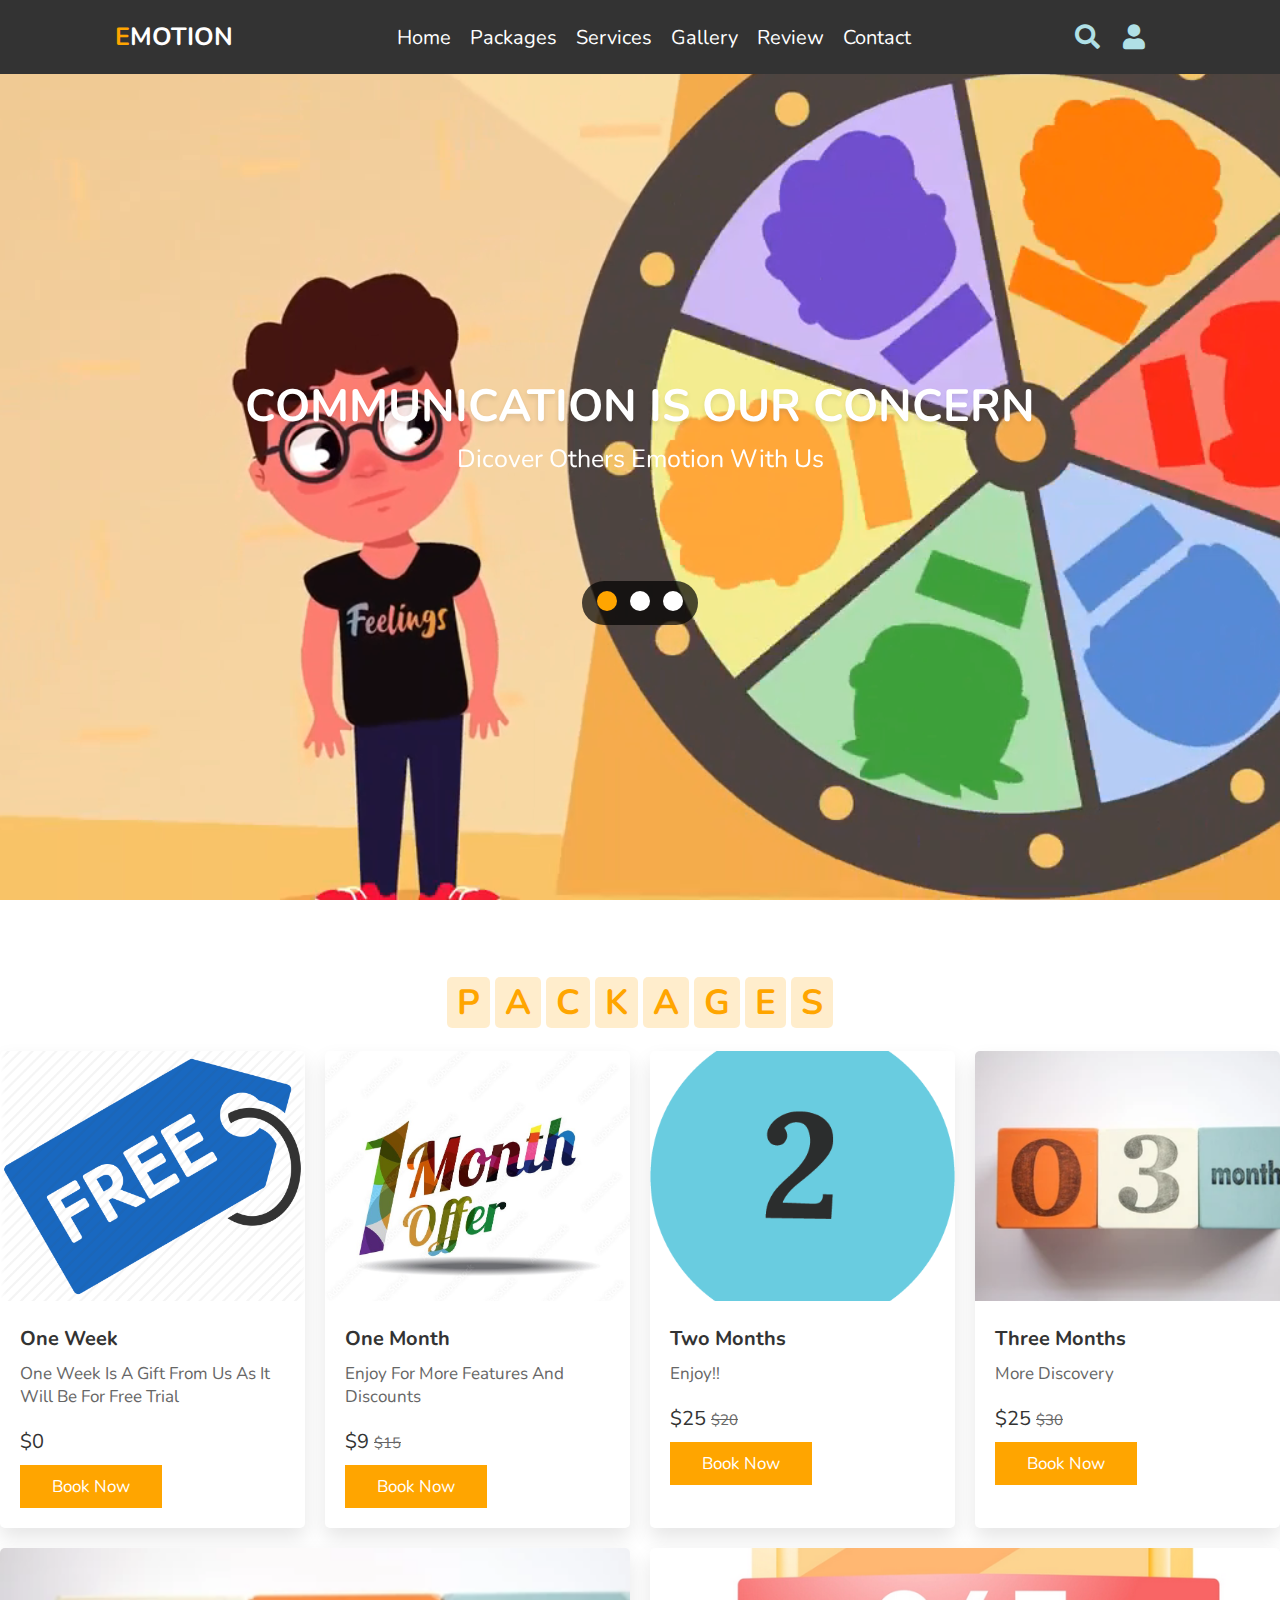
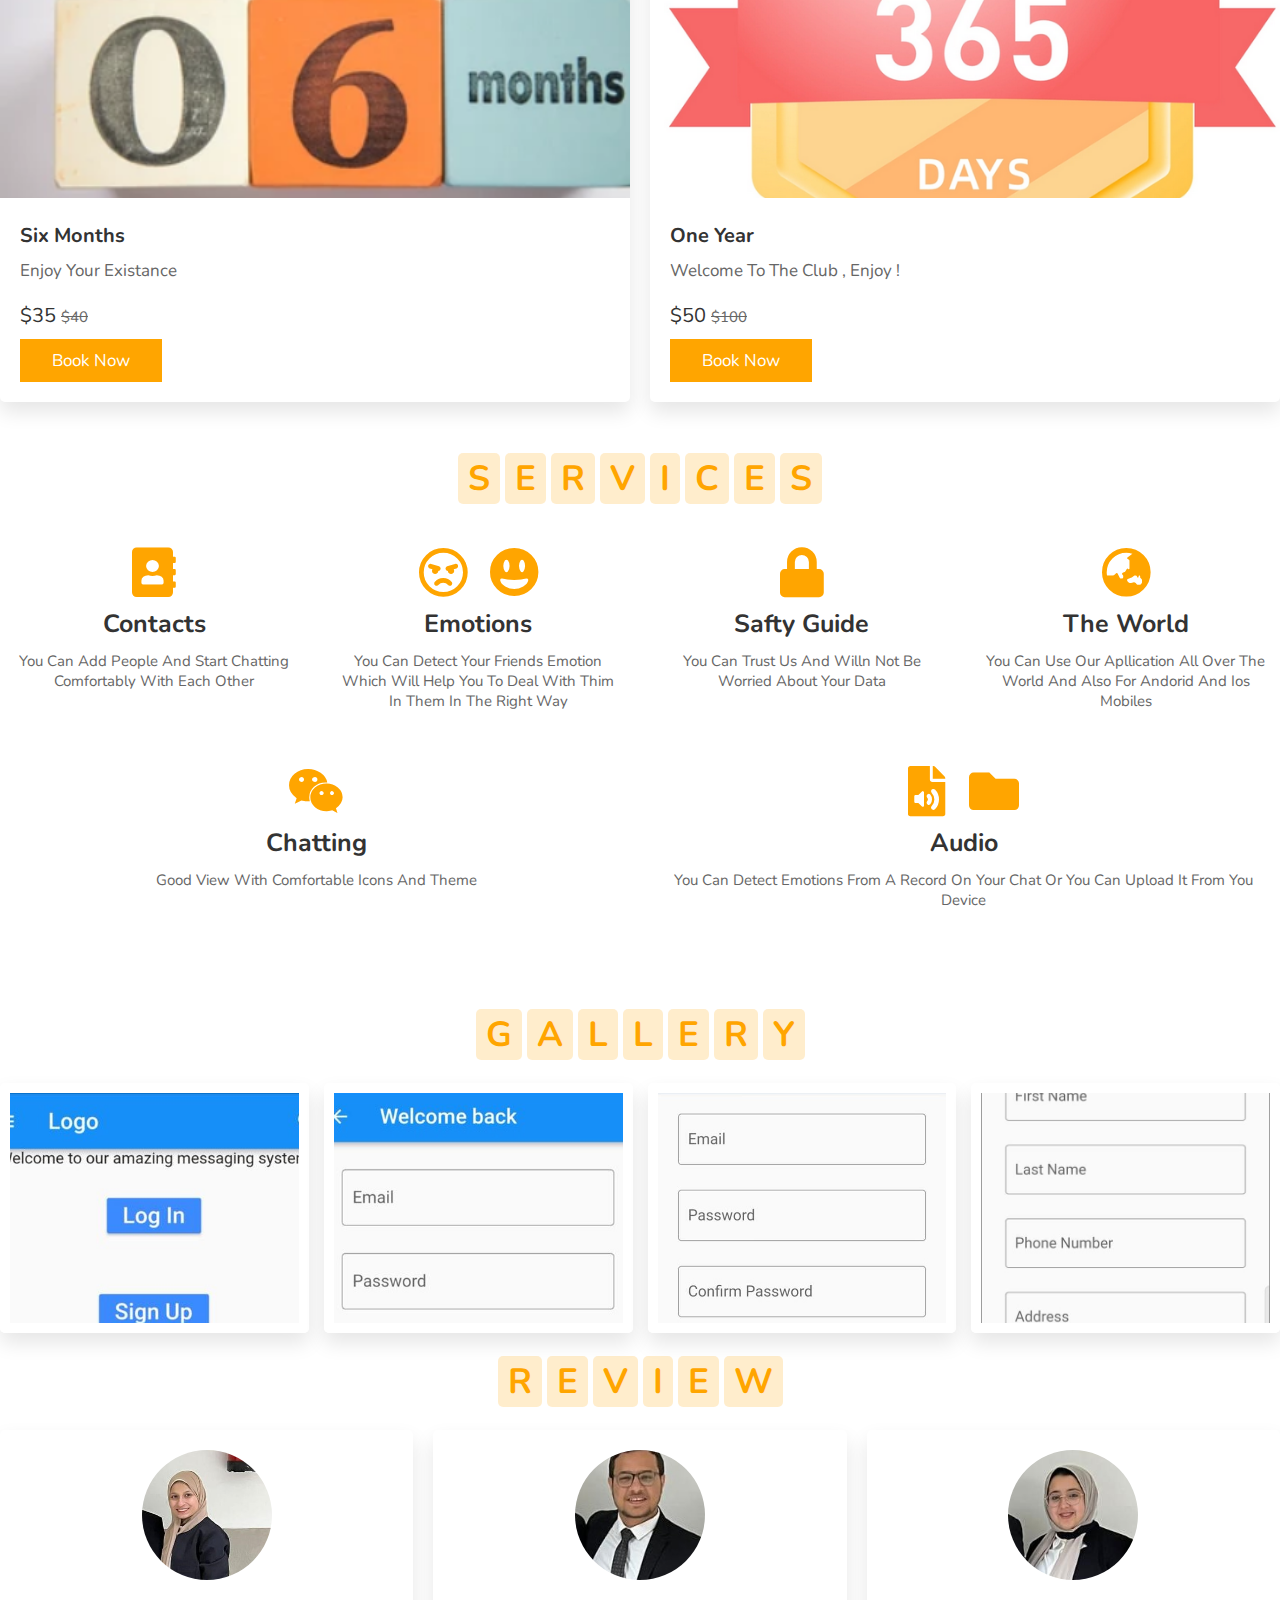
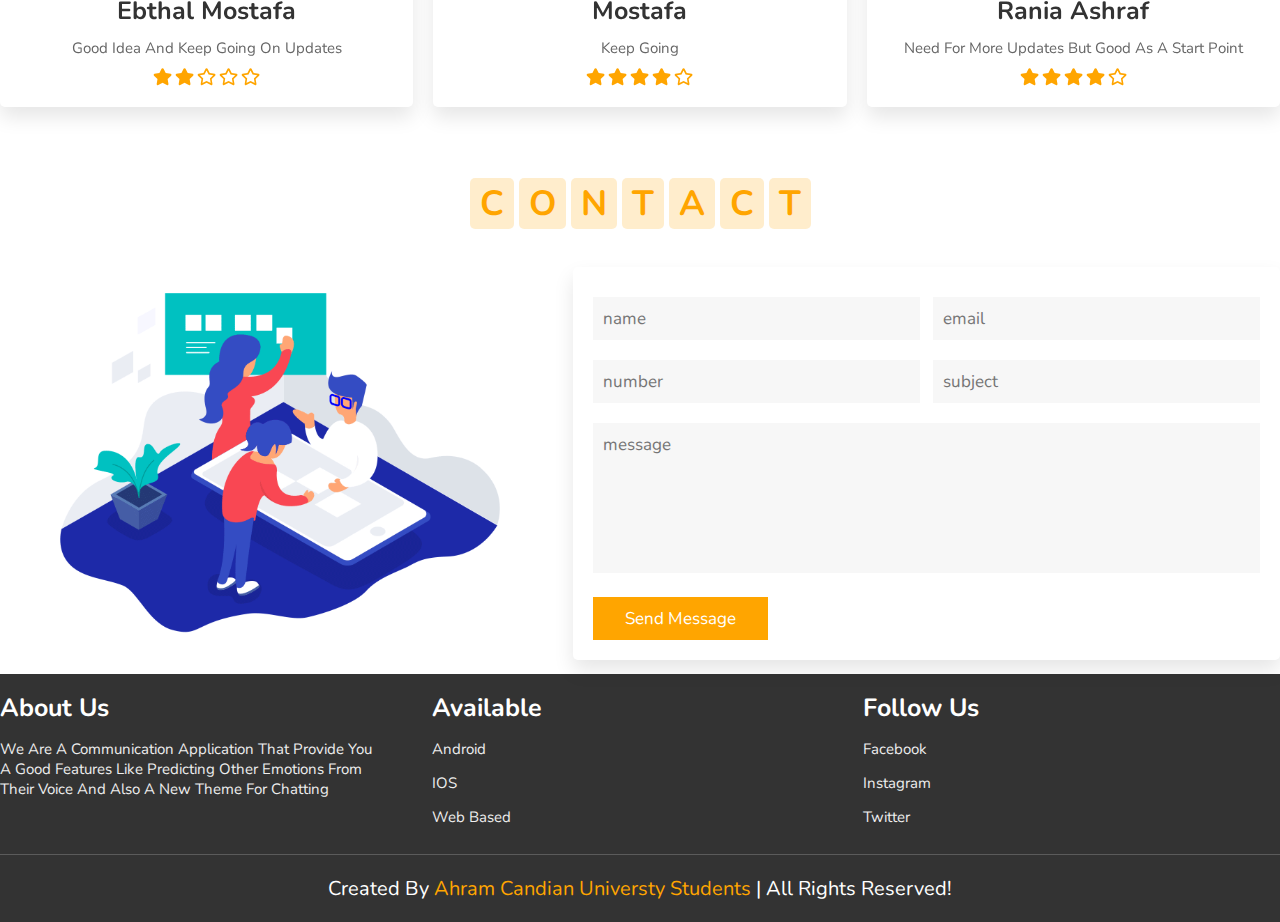
<file: MR/index.html>
<!DOCTYPE html>
<html lang="en">
<head>
    <meta charset="UTF-8">
    <meta name="viewport" content="width=device-width, initial-scale=1.0">
    <title>EMOTION</title>

    <link rel="stylesheet" href="https://unpkg.com/swiper/swiper-bundle.min.css" />

    <!-- font awesome cdn link  -->
    <link rel="stylesheet" href="https://cdnjs.cloudflare.com/ajax/libs/font-awesome/5.15.3/css/all.min.css">

    <!-- custom css file link  -->
    <link rel="stylesheet" href="css/style.css">

</head>
<body>
    
<!-- header section starts  -->

<header>

    <div id="menu-bar" class="fas fa-bars"></div>

    <a href="#" class="logo"><span>E</span>motion</a>

    <nav class="navbar">
        <a href="#home">home</a>
        <a href="#packages">packages</a>
        <a href="#services">services</a>
        <a href="#gallery">gallery</a>
        <a href="#review">review</a>
        <a href="#contact">contact</a>
    </nav>

    <div class="icons">
        <i class="fas fa-search" id="search-btn"></i>
        <i class="fas fa-user" id="login-btn"></i>
    </div>

    <form action="" class="search-bar-container">
        <input type="search" id="search-bar" placeholder="search here">
        <label for="search-bar" class="fas fa-search"></label>
    </form>

</header>

<!-- header section ends -->

<!-- login form container  -->

<div class="login-form-container">

    <i class="fas fa-times" id="form-close"></i>

    <form action="">
        <h3>Sign In</h3>
        <!-- <input type="email" class="box" placeholder="Email Adress">
        <input type="password" class="box" placeholder="Password">
        <input type="submit" value="login " class="btn"> 
        <input type="checkbox" id="remember"> -->
        <!-- <label for="remember">Remember Me</label> -->
        <p>Hava an account ? <a href="../chat/login.php">sign in</a></p>
        <p>don't have and account? <a href="https://ashryashry.000webhostapp.com/index.php">Sign up</a></p>
        <p>forgoten password? <a href="#">click here</a></p>
    </form>

</div>

<!-- home section starts  -->

<section class="home" id="home">

    <div class="content">
        <h3>COMMUNICATION IS OUR CONCERN</h3>
        <p>Dicover Others Emotion With Us </p>
        
    </div>

    <div class="controls">
        <span class="vid-btn active" data-src="images/video1.mp4"></span>
        <span class="vid-btn" data-src="images/video.mp4"></span>
        <span class="vid-btn" data-src="images/video3.mp4"></span>
        
    </div>

    <div class="video-container">
        <video src="images/video1.mp4" id="video-slider" loop autoplay muted></video>
    </div>

</section>

<!-- home section ends -->



 <!-- packages section starts  --> 

 <section class="packages" id="packages">

    <h1 class="heading">
       <br>
       <br>
        <span>p</span>
        <span>a</span>
        <span>c</span>
        <span>k</span>
        <span>a</span>
        <span>g</span>
        <span>e</span>
        <span>s</span>
    </h1>

    <div class="box-container">

        <div class="box">
            <img src="images/one.png" alt="">
            <div class="content">
                <h3>  One Week  </h3>
                <p> One week is a gift from us as it will be for free trial</p>
                <div class="price"> $0  </div>
                <a href="#" class="btn">book now</a>
            </div>
        </div>

        <div class="box">
            <img src="images/two.jpg" alt="">
            <div class="content">
                <h3>  One month </h3>
                <p>Enjoy for more features and Discounts</p>
                <div class="price"> $9 <span>$15</span> </div>
                <a href="#" class="btn">book now</a>
            </div>
        </div>

        <div class="box">
            <img src="images/tw0o.png" alt="">
            <div class="content">
                <h3> Two Months </h3>
                <p>Enjoy!!</p>
                <div class="price"> $25 <span>$20</span> </div>
                <a href="#" class="btn">book now</a>
            </div>
        </div>

        <div class="box">
            <img src="images/Screenshot (364).png" alt="">
            <div class="content">
                <h3> Three Months </h3>
                <p>More Discovery</p>
                <div class="price"> $25 <span>$30</span> </div>
                <a href="#" class="btn">book now</a>
            </div>
        </div>

        <div class="box">
            <img src="images/Screenshot (369).png" alt="">
            <div class="content">
                <h3> Six Months </h3>
                <p>Enjoy your Existance</p>
                <div class="price"> $35 <span>$40</span> </div>
                <a href="#" class="btn">book now</a>
            </div>
        </div>

        <div class="box">
            <img src="images/Screenshot (368).png" alt=""  >
            <div class="content">
                <h3>  One Year</h3>
                <p>Welcome to the club , Enjoy !</p>
                <div class="price"> $50 <span>$100</span> </div>
                <a href="#" class="btn">book now</a>
            </div>
        </div>

    </div>

</section> 

<!-- packages section ends -->

<!-- services section starts  -->

<section class="services" id="services">
    <br>
    <br>
    <h1 class="heading">
        <span>s</span>
        <span>e</span>
        <span>r</span>
        <span>v</span>
        <span>i</span>
        <span>c</span>
        <span>e</span>
        <span>s</span>
    </h1>

    <div class="box-container">

        <div class="box">
            <i class=" 	fas fa-address-book"></i>
            <h3>Contacts</h3>
            <p>You can add people and start chatting comfortably with each other </p>
        </div>
        <div class="box">
            <i class=" 	far fa-angry "></i>
            <i class="fas fa-grin-alt "></i>
            <h3>Emotions</h3>
            <p>You can detect your friends emotion which will help you to deal with thim in them in the right way </p>
        </div>
        <div class="box">
            <i class="fas fa-lock"></i>
            <h3>safty guide</h3>
            <p>You can trust us and willn not be worried about your data </p>
        </div>
        <div class="box">
            <i class="fas fa-globe-asia"></i>
            <h3>the world</h3>
            <p>You can use our apllication all over the world and also for andorid and ios mobiles </p>
        </div>
        <div class="box">
            <i class=" 	fab fa-weixin"></i>
            <h3>Chatting</h3>
            <p>Good view with comfortable icons and Theme </p>
        </div>
        <div class="box">
            <i class="fas fa-file-audio"></i>
            <i class="fas fa-folder"></i>
            <h3>Audio</h3>
            <p>You can detect emotions from a record on your chat or you can upload it from you device </p>
        </div>

    </div>

</section>

<!-- services section ends -->

<!-- gallery section starts  -->

<section class="gallery" id="gallery">
    <br>
    <br>
    <br>
    <br>
    
    <h1 class="heading">
        <span>g</span>
        <span>a</span>
        <span>l</span>
        <span>l</span>
        <span>e</span>
        <span>r</span>
        <span>y</span>
    </h1>

    <div class="box-container">

        <div class="box">
            <img src="images/start.jpeg" alt="">
            <div class="content">
                <h3>Welcome Page</h3>
                <p>We are glad for your visit .</p>
                
            </div>
        </div>
        <div class="box">
            <img src="images/signin.jpeg" alt="">
            <div class="content">
                <h3>Sign in</h3>
                <p>Welcome Back .</p>
        
            </div>
        </div>
        <div class="box">
            <img src="images/signup.jpeg" alt="">
            <div class="content">
                <h3>Sign up for free .</h3>
                <p>Sign up for free</p>
               
            </div>
        </div>
        <div class="box">
            <img src="images/complete.jpeg" alt="">
            <div class="content">
                <h3>Informations</h3>
                <p>Complete your profile .</p>
            </div>
        </div>

    </div>

</section>

<!-- gallery section ends -->

<!-- review section starts  -->

<section class="review" id="review">

    <h1 class="heading">
        <span>r</span>
        <span>e</span>
        <span>v</span>
        <span>i</span>
        <span>e</span>
        <span>w</span>
    </h1>

    <div class="swiper-container review-slider">

        <div class="swiper-wrapper">

            <div class="swiper-slide">
                <div class="box">
                    <img src="images/im.jpeg" alt="">
                    <h3>Ebthal Mostafa</h3>
                    <p>Good Idea and keep going on updates</p>
                    <div class="stars">
                        <i class="fas fa-star"></i>
                        <i class="fas fa-star"></i>
                        <i class="far fa-star"></i>
                        <i class="far fa-star"></i>
                        <i class="far fa-star"></i>
                    </div>
                </div>
            </div>
            <div class="swiper-slide">
                <div class="box">
                    <img src="images/mo.jpeg" alt="">
                    <h3>Mostafa</h3>
                    <p>Keep Going </p>
                    <div class="stars">
                        <i class="fas fa-star"></i>
                        <i class="fas fa-star"></i>
                        <i class="fas fa-star"></i>
                        <i class="fas fa-star"></i>
                        <i class="far fa-star"></i>
                    </div>
                </div>
            </div>
            <div class="swiper-slide">
                <div class="box">
                    <img src="images/ra.jpeg" alt="">
                    <h3>Rania Ashraf</h3>
                    <p>Need for more updates but good as a start point</p>
                    <div class="stars">
                        <i class="fas fa-star"></i>
                        <i class="fas fa-star"></i>
                        <i class="fas fa-star"></i>
                        <i class="fas fa-star"></i>
                        <i class="far fa-star"></i>
                    </div>
                </div>
            </div>
            <div class="swiper-slide">
                <div class="box">
                    <img src="images/Islam.jpeg" alt="">
                    <h3>Islam Sabra</h3>
                    <p>Add more features</p>
                    <div class="stars">
                        <i class="fas fa-star"></i>
                        <i class="fas fa-star"></i>
                        <i class="fas fa-star"></i>
                        <i class="fas fa-star"></i>
                        <i class="far fa-star"></i>
                    </div>
                </div>
            </div>

            <div class="swiper-slide">
                <div class="box">
                    <img src="images/abd.jpeg" alt="">
                    <h3>Abdullah Sami</h3>
                    <p>Not Bad</p>
                    <div class="stars">
                        <i class="fas fa-star"></i>
                        <i class="fas fa-star"></i>
                        <i class="fas fa-star"></i>
                        <i class="far fa-star"></i>
                        <i class="far fa-star"></i>
                    </div>
                </div>
            </div>
            <div class="swiper-slide">
                <div class="box">
                    <img src="images/mah.jpeg" alt="">
                    <h3>Mahmoud Hamid</h3>
                    <p>I like it</p>
                    <div class="stars">
                        <i class="fas fa-star"></i>
                        <i class="fas fa-star"></i>
                        <i class="fas fa-star"></i>
                        <i class="far fa-star"></i>
                        <i class="far fa-star"></i>
                    </div>
                </div>
            </div>
        </div>

    </div>

</section>

<!-- review section ends -->

<!-- contact section starts  -->

<section class="contact" id="contact">
    <br>
    <br>

    <h1 class="heading">
        <span>c</span>
        <span>o</span>
        <span>n</span>
        <span>t</span>
        <span>a</span>
        <span>c</span>
        <span>t</span>
    </h1>

    <div class="row">

        <div class="image">
            <img src="images/whatwedo---dribbble.gif" alt="">
        </div>

        <form action="">
            <div class="inputBox">
                <input type="text" placeholder="name">
                <input type="email" placeholder="email">
            </div>
            <div class="inputBox">
                <input type="number" placeholder="number">
                <input type="text" placeholder="subject">
            </div>
            <textarea placeholder="message" name="" id="" cols="30" rows="10"></textarea>
            <input type="submit" class="btn" value="send message">
        </form>

    </div>
    
</section>

<!-- contact section ends -->


<!-- footer section  -->

<section class="footer">

    <div class="box-container">

        <div class="box">
            <h3>about us</h3>
            <p>We are a communication application that provide you <br>a good features like predicting other emotions from <br>their voice and also a new theme for chatting </p>
        </div>
        <div class="box">
            <h3>Available</h3>
            <a href="#">Android</a>
            <a href="#">IOS</a>
            <a href="#">Web based </a>
           
        </div>

        <div class="box">
            <h3>follow us</h3>
            <a href="#">facebook</a>
            <a href="#">instagram</a>
            <a href="#">twitter</a>
        </div>

    </div>

    <h1 class="credit"> created by <span> Ahram Candian Universty Students </span> | all rights reserved! </h1>

</section>



<script src="https://unpkg.com/swiper/swiper-bundle.min.js"></script>

<!-- custom js file link  -->
<script src="js/script.js"></script>

</body>
</html>
</file>
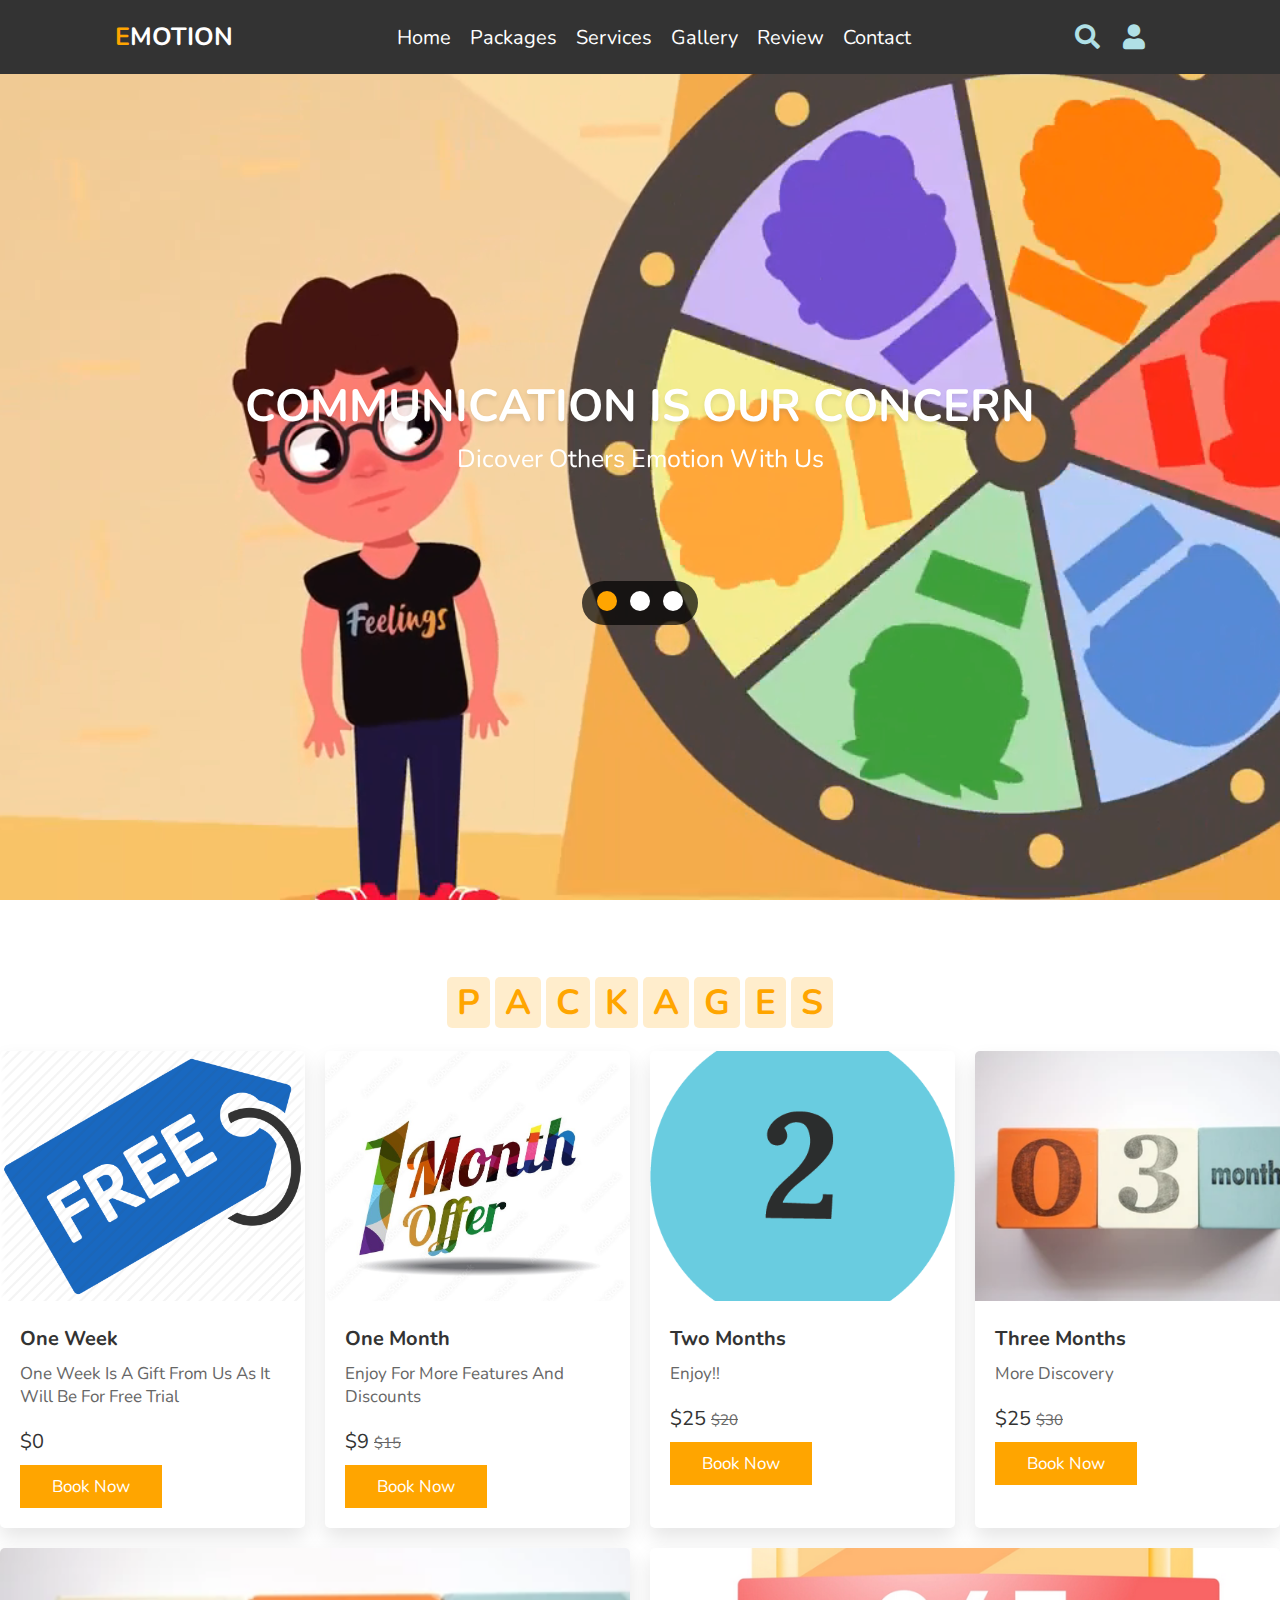
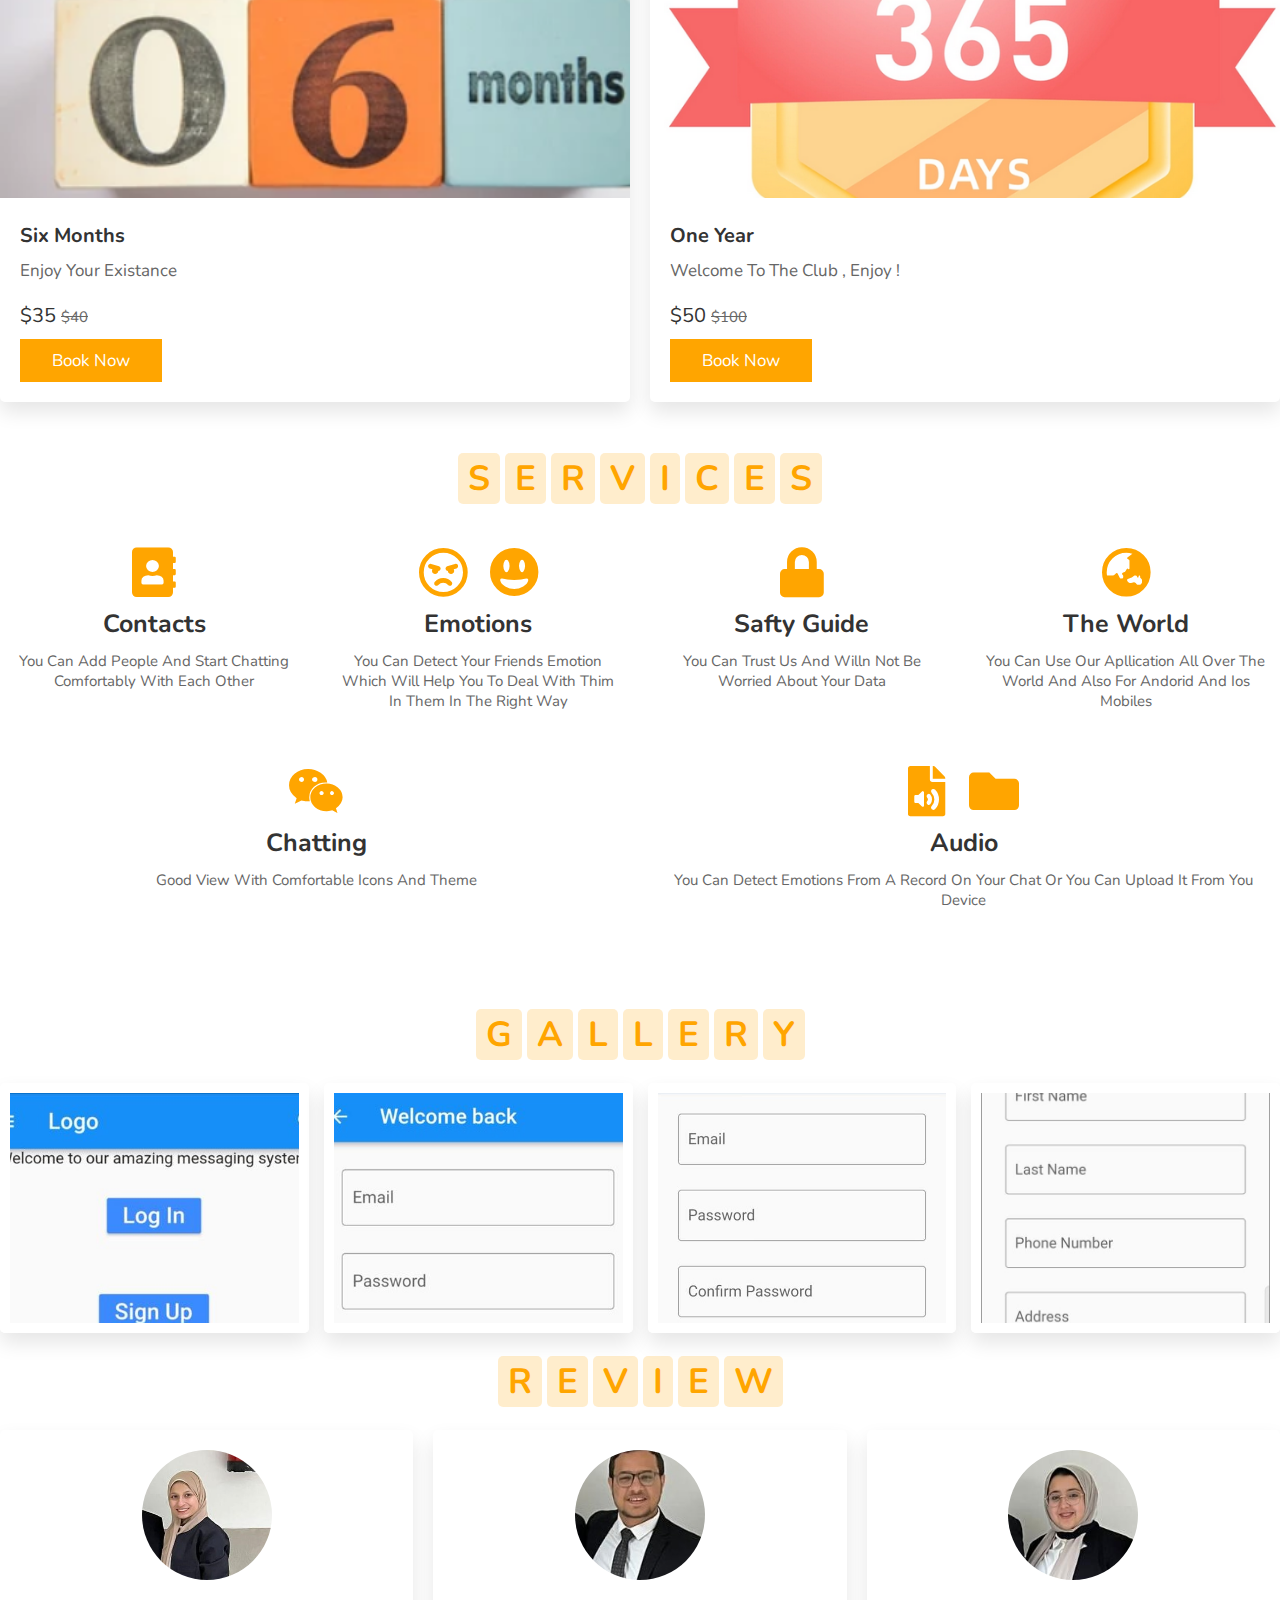
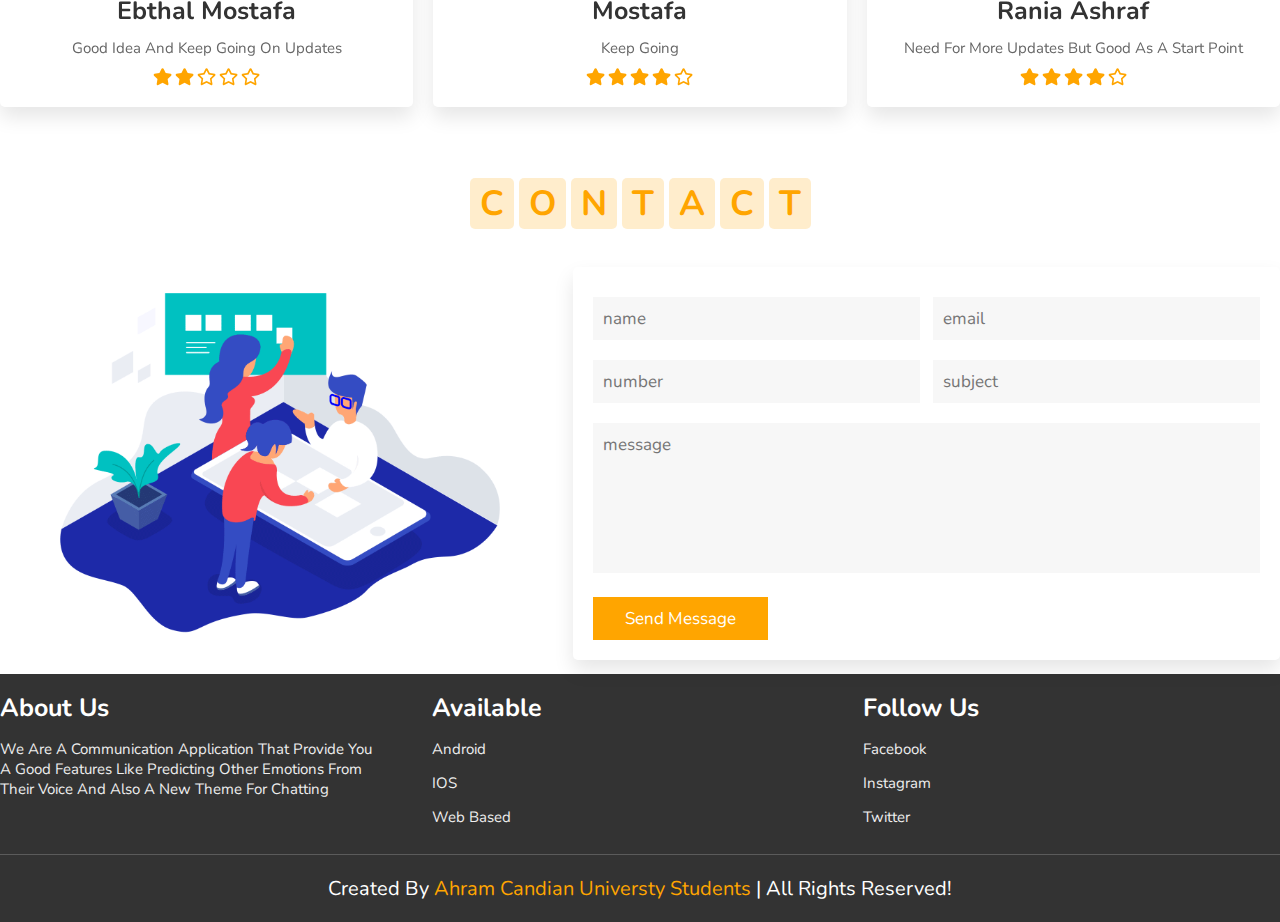
<file: MR/sasos/index.html>
<!DOCTYPE html>
<html lang="en">
<head>
    <meta charset="UTF-8">
    <meta name="viewport" content="width=device-width, initial-scale=1.0">
    <title>EMOTION</title>

    <link rel="stylesheet" href="https://unpkg.com/swiper/swiper-bundle.min.css" />

    <!-- font awesome cdn link  -->
    <link rel="stylesheet" href="https://cdnjs.cloudflare.com/ajax/libs/font-awesome/5.15.3/css/all.min.css">

    <!-- custom css file link  -->
    <link rel="stylesheet" href="css/style.css">

</head>
<body>
    
<!-- header section starts  -->

<header>

    <div id="menu-bar" class="fas fa-bars"></div>

    <a href="#" class="logo"><span>E</span>motion</a>

    <nav class="navbar">
        <a href="#home">home</a>
        <a href="#packages">packages</a>
        <a href="#services">services</a>
        <a href="#gallery">gallery</a>
        <a href="#review">review</a>
        <a href="#contact">contact</a>
    </nav>

    <div class="icons">
        <i class="fas fa-search" id="search-btn"></i>
        <i class="fas fa-user" id="login-btn"></i>
    </div>

    <form action="" class="search-bar-container">
        <input type="search" id="search-bar" placeholder="search here">
        <label for="search-bar" class="fas fa-search"></label>
    </form>

</header>

<!-- header section ends -->

<!-- login form container  -->

<div class="login-form-container">

    <i class="fas fa-times" id="form-close"></i>

    <form action="">
        <h3>Sign In</h3>
        <input type="email" class="box" placeholder="Email Adress">
        <input type="password" class="box" placeholder="Password">
        <input type="submit" value="login " class="btn">
        <input type="checkbox" id="remember">
        <label for="remember">Remember Me</label>
        <p>forgoten password? <a href="#">click here</a></p>
        <p>don't have and account? <a href="#">Sign up</a></p>
    </form>

</div>

<!-- home section starts  -->

<section class="home" id="home">

    <div class="content">
        <h3>COMMUNICATION IS OUR CONCERN</h3>
        <p>Dicover Others Emotion With Us </p>
        
    </div>

    <div class="controls">
        <span class="vid-btn active" data-src="images/video1.mp4"></span>
        <span class="vid-btn" data-src="images/video.mp4"></span>
        <span class="vid-btn" data-src="images/video3.mp4"></span>
        
    </div>

    <div class="video-container">
        <video src="images/video1.mp4" id="video-slider" loop autoplay muted></video>
    </div>

</section>

<!-- home section ends -->



<!-- packages section starts  -->

<section class="packages" id="packages">

    <h1 class="heading">
       <br>
       <br>
        <span>p</span>
        <span>a</span>
        <span>c</span>
        <span>k</span>
        <span>a</span>
        <span>g</span>
        <span>e</span>
        <span>s</span>
    </h1>

    <div class="box-container">

        <div class="box">
            <img src="images/one.png" alt="">
            <div class="content">
                <h3>  One Week  </h3>
                <p> One week is a gift from us as it will be for free trial</p>
                <div class="price"> $0  </div>
                <a href="#" class="btn">book now</a>
            </div>
        </div>

        <div class="box">
            <img src="images/two.jpg" alt="">
            <div class="content">
                <h3>  One month </h3>
                <p>Enjoy for more features and Discounts</p>
                <div class="price"> $9 <span>$15</span> </div>
                <a href="#" class="btn">book now</a>
            </div>
        </div>

        <div class="box">
            <img src="images/tw0o.png" alt="">
            <div class="content">
                <h3> Two Months </h3>
                <p>Enjoy!!</p>
                <div class="price"> $25 <span>$20</span> </div>
                <a href="#" class="btn">book now</a>
            </div>
        </div>

        <div class="box">
            <img src="images/Screenshot (364).png" alt="">
            <div class="content">
                <h3> Three Months </h3>
                <p>More Discovery</p>
                <div class="price"> $25 <span>$30</span> </div>
                <a href="#" class="btn">book now</a>
            </div>
        </div>

        <div class="box">
            <img src="images/Screenshot (369).png" alt="">
            <div class="content">
                <h3> Six Months </h3>
                <p>Enjoy your Existance</p>
                <div class="price"> $35 <span>$40</span> </div>
                <a href="#" class="btn">book now</a>
            </div>
        </div>

        <div class="box">
            <img src="images/Screenshot (368).png" alt="">
            <div class="content">
                <h3>  One Year</h3>
                <p>Welcome to the club , Enjoy !</p>
                <div class="price"> $50 <span>$100</span> </div>
                <a href="#" class="btn">book now</a>
            </div>
        </div>

    </div>

</section>

<!-- packages section ends -->

<!-- services section starts  -->

<section class="services" id="services">
    <br>
    <br>
    <h1 class="heading">
        <span>s</span>
        <span>e</span>
        <span>r</span>
        <span>v</span>
        <span>i</span>
        <span>c</span>
        <span>e</span>
        <span>s</span>
    </h1>

    <div class="box-container">

        <div class="box">
            <i class=" 	fas fa-address-book"></i>
            <h3>Contacts</h3>
            <p>You can add people and start chatting comfortably with each other </p>
        </div>
        <div class="box">
            <i class=" 	far fa-angry "></i>
            <i class="fas fa-grin-alt "></i>
            <h3>Emotions</h3>
            <p>You can detect your friends emotion which will help you to deal with thim in them in the right way </p>
        </div>
        <div class="box">
            <i class="fas fa-lock"></i>
            <h3>safty guide</h3>
            <p>You can trust us and willn not be worried about your data </p>
        </div>
        <div class="box">
            <i class="fas fa-globe-asia"></i>
            <h3>the world</h3>
            <p>You can use our apllication all over the world and also for andorid and ios mobiles </p>
        </div>
        <div class="box">
            <i class=" 	fab fa-weixin"></i>
            <h3>Chatting</h3>
            <p>Good view with comfortable icons and Theme </p>
        </div>
        <div class="box">
            <i class="fas fa-file-audio"></i>
            <i class="fas fa-folder"></i>
            <h3>Audio</h3>
            <p>You can detect emotions from a record on your chat or you can upload it from you device </p>
        </div>

    </div>

</section>

<!-- services section ends -->

<!-- gallery section starts  -->

<section class="gallery" id="gallery">
    <br>
    <br>
    <br>
    <br>
    
    <h1 class="heading">
        <span>g</span>
        <span>a</span>
        <span>l</span>
        <span>l</span>
        <span>e</span>
        <span>r</span>
        <span>y</span>
    </h1>

    <div class="box-container">

        <div class="box">
            <img src="images/start.jpeg" alt="">
            <div class="content">
                <h3>Welcome Page</h3>
                <p>We are glad for your visit .</p>
                
            </div>
        </div>
        <div class="box">
            <img src="images/signin.jpeg" alt="">
            <div class="content">
                <h3>Sign in</h3>
                <p>Welcome Back .</p>
        
            </div>
        </div>
        <div class="box">
            <img src="images/signup.jpeg" alt="">
            <div class="content">
                <h3>Sign up for free .</h3>
                <p>Sign up for free</p>
               
            </div>
        </div>
        <div class="box">
            <img src="images/complete.jpeg" alt="">
            <div class="content">
                <h3>Informations</h3>
                <p>Complete your profile .</p>
            </div>
        </div>

    </div>

</section>

<!-- gallery section ends -->

<!-- review section starts  -->

<section class="review" id="review">

    <h1 class="heading">
        <span>r</span>
        <span>e</span>
        <span>v</span>
        <span>i</span>
        <span>e</span>
        <span>w</span>
    </h1>

    <div class="swiper-container review-slider">

        <div class="swiper-wrapper">

            <div class="swiper-slide">
                <div class="box">
                    <img src="images/im.jpeg" alt="">
                    <h3>Ebthal Mostafa</h3>
                    <p>Good Idea and keep going on updates</p>
                    <div class="stars">
                        <i class="fas fa-star"></i>
                        <i class="fas fa-star"></i>
                        <i class="far fa-star"></i>
                        <i class="far fa-star"></i>
                        <i class="far fa-star"></i>
                    </div>
                </div>
            </div>
            <div class="swiper-slide">
                <div class="box">
                    <img src="images/mo.jpeg" alt="">
                    <h3>Mostafa</h3>
                    <p>Keep Going </p>
                    <div class="stars">
                        <i class="fas fa-star"></i>
                        <i class="fas fa-star"></i>
                        <i class="fas fa-star"></i>
                        <i class="fas fa-star"></i>
                        <i class="far fa-star"></i>
                    </div>
                </div>
            </div>
            <div class="swiper-slide">
                <div class="box">
                    <img src="images/ra.jpeg" alt="">
                    <h3>Rania Ashraf</h3>
                    <p>Need for more updates but good as a start point</p>
                    <div class="stars">
                        <i class="fas fa-star"></i>
                        <i class="fas fa-star"></i>
                        <i class="fas fa-star"></i>
                        <i class="fas fa-star"></i>
                        <i class="far fa-star"></i>
                    </div>
                </div>
            </div>
            <div class="swiper-slide">
                <div class="box">
                    <img src="images/Islam.jpeg" alt="">
                    <h3>Islam Sabra</h3>
                    <p>Add more features</p>
                    <div class="stars">
                        <i class="fas fa-star"></i>
                        <i class="fas fa-star"></i>
                        <i class="fas fa-star"></i>
                        <i class="fas fa-star"></i>
                        <i class="far fa-star"></i>
                    </div>
                </div>
            </div>

            <div class="swiper-slide">
                <div class="box">
                    <img src="images/abd.jpeg" alt="">
                    <h3>Abdullah Sami</h3>
                    <p>Not Bad</p>
                    <div class="stars">
                        <i class="fas fa-star"></i>
                        <i class="fas fa-star"></i>
                        <i class="fas fa-star"></i>
                        <i class="far fa-star"></i>
                        <i class="far fa-star"></i>
                    </div>
                </div>
            </div>
            <div class="swiper-slide">
                <div class="box">
                    <img src="images/mah.jpeg" alt="">
                    <h3>Mahmoud Hamid</h3>
                    <p>I like it</p>
                    <div class="stars">
                        <i class="fas fa-star"></i>
                        <i class="fas fa-star"></i>
                        <i class="fas fa-star"></i>
                        <i class="far fa-star"></i>
                        <i class="far fa-star"></i>
                    </div>
                </div>
            </div>
        </div>

    </div>

</section>

<!-- review section ends -->

<!-- contact section starts  -->

<section class="contact" id="contact">
    <br>
    <br>

    <h1 class="heading">
        <span>c</span>
        <span>o</span>
        <span>n</span>
        <span>t</span>
        <span>a</span>
        <span>c</span>
        <span>t</span>
    </h1>

    <div class="row">

        <div class="image">
            <img src="images/whatwedo---dribbble.gif" alt="">
        </div>

        <form action="">
            <div class="inputBox">
                <input type="text" placeholder="name">
                <input type="email" placeholder="email">
            </div>
            <div class="inputBox">
                <input type="number" placeholder="number">
                <input type="text" placeholder="subject">
            </div>
            <textarea placeholder="message" name="" id="" cols="30" rows="10"></textarea>
            <input type="submit" class="btn" value="send message">
        </form>

    </div>
    
</section>

<!-- contact section ends -->


<!-- footer section  -->

<section class="footer">

    <div class="box-container">

        <div class="box">
            <h3>about us</h3>
            <p>We are a communication application that provide you <br>a good features like predicting other emotions from <br>their voice and also a new theme for chatting </p>
        </div>
        <div class="box">
            <h3>Available</h3>
            <a href="#">Android</a>
            <a href="#">IOS</a>
            <a href="#">Web based </a>
           
        </div>

        <div class="box">
            <h3>follow us</h3>
            <a href="#">facebook</a>
            <a href="#">instagram</a>
            <a href="#">twitter</a>
        </div>

    </div>

    <h1 class="credit"> created by <span> Ahram Candian Universty Students </span> | all rights reserved! </h1>

</section>



<script src="https://unpkg.com/swiper/swiper-bundle.min.js"></script>

<!-- custom js file link  -->
<script src="js/script.js"></script>

</body>
</html>
</file>
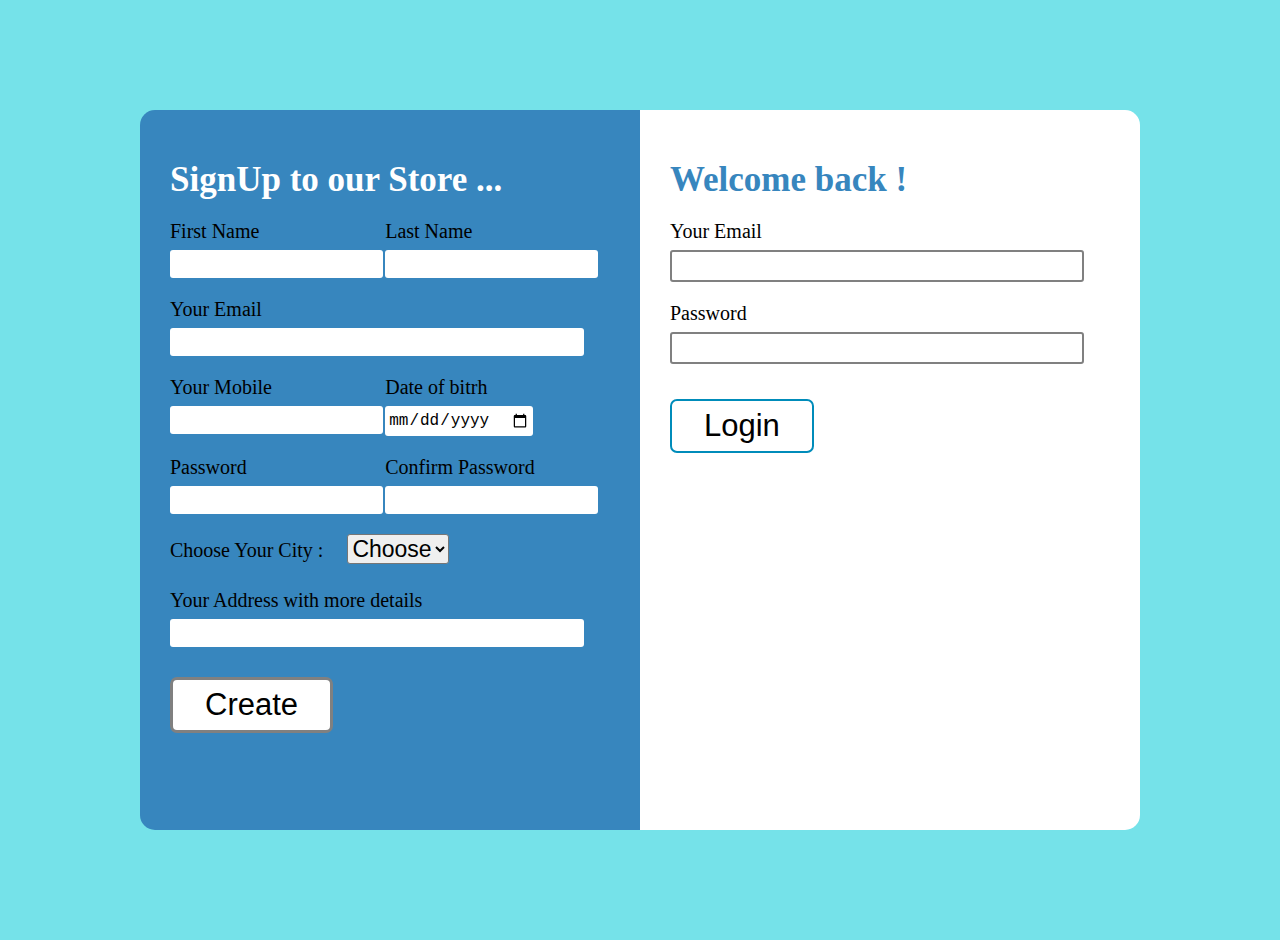
<file: MR/registration/registration.html>
<!DOCTYPE html>

<html>
    <head>
        <meta charset="utf-8">
        <title>S-L</title>
        <link rel="stylesheet" href="registration.css">
        <link rel="stylesheet" href="login.php">
        <link rel="stylesheet" href="signup.php">


    </head>
    
    <body id="#registration">
        
        <div class="contanier">

            <div class="left">
                
                <h1 class="title">SignUp to our Store ...</h1>
                <form method="POST" action="signup.php">

                    <div class="t">
                        <label>First Name</label><br>
                        <input type="text" name="first-name">
                    </div>

                    <div class="t">
                        <label>Last Name</label><br>
                        <input type="text" name="last-name">
                    </div>

                    <div class="">
                        <label>Your Email</label><br>
                        <input type="email" class="full-width" name="email">
                    </div>

                    <div class="t">
                        <label>Your Mobile</label><br>
                        <input type="text" name="phone">
                    </div>

                    <div class="t">
                        <label>Date of bitrh</label><br>
                        <input type="date" name="date-of-birth" >
                    </div>

                    <div class="t">
                        <label>Password</label><br>
                        <input type="password" name="password">
                    </div>

                    <div class="t">
                    <label>Confirm Password</label><br>
                    <input type="password" name="confirm-password">
                    </div>
                    
                    <div class="">
                        <label>Choose Your City : &nbsp; &nbsp;</label>
                        <select name="city" id="">

                            <option value="">Choose</option>
                            <option value="a">a</option>
                            <option value="b">b</option>
                            <option value="c">c</option>
                            <option value="d">d</option>
                            <option value="e">e</option>

                        </select>
                    </div>

                    <div class="">
                        <label> Your Address with more details</label> <br>
                        <input type="text" class="full-width" name="address" >   
                    </div>

                    <input type="submit" class="sign-btn" value="Create">

                </form>
            </div>


            <div class="right">
                <h1 class="title">Welcome back !</h1> 

                <form method="POST" action="login.php">

                    <div class=""> 
                        <label>Your Email</label><br>
                        <input type="email" class="full-width b-gray" name="email" id="">
                    </div>

                   <div class="">
                    <label>Password</label><br>
                    <input type="password" class="full-width b-gray" name="password" id="">
                   </div>
                    
                    <input type="submit" class="login-btn " value="Login" >
                    
                </form>
            </div>

            <div class="clear-fix"></div>

                
        </div>
    </body>

    </html>
</file>
<file: MR/css/style.css>
@import url('https://fonts.googleapis.com/css2?family=Nunito:wght@200;300;400;600;700&display=swap');

:root{
  --orange:#ffa500;
}

*{
  font-family: 'Nunito', sans-serif;
  margin:0; padding:0;
  box-sizing: border-box;
  text-transform: capitalize;
  outline: none; border:none;
  text-decoration: none;
  transition: all .2s linear;
}

*::selection{
  background:var(--orange);
  color:#fff;
}

html{
  font-size: 62.5%;
  overflow-x: hidden;
  scroll-padding-top: 6rem;
  scroll-behavior: smooth;
}



.heading{
  text-align: center;
  padding:2.5rem 0
}

.heading span{
  font-size: 3.5rem;
  background:rgba(255, 165, 0,.2);
  color:var(--orange);
  border-radius: .5rem;
  padding:.2rem 1rem;
}

.heading span.space{
  background:none;
}

.btn{
  display: inline-block;
  margin-top: 1rem;
  background:var(--orange);
  color:#fff;
  padding:.8rem 3rem;
  border:.2rem solid var(--orange);
  cursor: pointer;
  font-size: 1.7rem;
}

.btn:hover{
  background:rgba(255, 165, 0,.2);
  color:var(--orange);
}

header{
  position: fixed;
  top:0; left: 0; right:0;
  background:#333;
  z-index: 1000;
  display: flex;
  align-items: center;
  justify-content: space-between;
  padding:2rem 9%;
}

header .logo{
  font-size: 2.5rem;
  font-weight: bolder;
  color:#fff;
  text-transform: uppercase;
}

header .logo span{
  color:var(--orange);
}

header .navbar a{
  color:#fff;
  font-size: 2rem;
  margin:0 .8rem;
}

header .navbar a:hover{
  color:var(--orange);
}

header .icons i{
  font-size: 2.5rem;
  color:powderblue;
  cursor: pointer;
  margin-right: 2rem;
}

header .icons i:hover{
  color:var(--orange);
}

header .search-bar-container{
  position: absolute;
  top:100%; left: 0; right:0;
  padding:1.5rem 2rem;
  background:#333;
  border-top: .1rem solid rgba(255,255,255,.2);
  display: flex;
  align-items: center;
  z-index: 1001;
  clip-path: polygon(0 0, 100% 0, 100% 0, 0 0);
}

header .search-bar-container.active{
  clip-path: polygon(0 0, 100% 0, 100% 100%, 0 100%);
}

header .search-bar-container #search-bar{
  width:100%;
  padding:1rem;
  text-transform: none;
  color:#333;
  font-size: 1.7rem;
  border-radius: .5rem;
}

header .search-bar-container label{
  color:#fff;
  cursor: pointer;
  font-size: 3rem;
  margin-left: 1.5rem;
}

header .search-bar-container label:hover{
  color:var(--orange);
}

.login-form-container{
  position: fixed;
  top:-120%; left: 0;
  z-index: 10000;
  min-height: 100vh;
  width:100%;
  background:rgba(0,0,0,.7);
  display: flex;
  align-items: center;
  justify-content: center;
}

.login-form-container.active{
  top:0;
}

.login-form-container form{
  margin:2rem;
  padding:1.5rem 2rem;
  border-radius: .5rem;
  background:#fff;
  width:50rem;
}

.login-form-container form h3{
  font-size: 3rem;
  color:#444;
  text-transform: uppercase;
  text-align: center;
  padding:1rem 0;
}

.login-form-container form .box{
  width:100%;
  padding:1rem;
  font-size: 1.7rem;
  color:#333;
  margin:.6rem 0;
  border:.1rem solid rgba(0,0,0,.3);
  text-transform: none;
}

.login-form-container form .box:focus{
  border-color: var(--orange);;
}

.login-form-container form #remember{
  margin:2rem 0;
}

.login-form-container form label{
  font-size: 1.5rem;
}

.login-form-container form .btn{
  display: block;
  width:100%;
}

.login-form-container form p{
  padding:.5rem 0;
  font-size: 1.5rem;
  color:#666;
}

.login-form-container form p a{
  color:var(--orange);
}

.login-form-container form p a:hover{
  color:#333;
  text-decoration: underline;
}

.login-form-container #form-close{
  position: absolute;
  top:2rem; right:3rem;
  font-size: 5rem;
  color:#fff;
  cursor: pointer;
}

#menu-bar{
  color:#fff;
  border:.1rem solid #fff;
  border-radius: .5rem;
  font-size: 3rem;
  padding:.5rem 1.2rem;
  cursor: pointer;
  display: none;
}

.home{
  min-height: 100vh;
  display: flex;
  align-items: center;
  justify-content: center;
  flex-flow: column;
  position: relative;
  z-index: 0;
}

.home .content{
  text-align: center;
}

.home .content h3{
  font-size: 4.5rem;
  color:#fff;
  text-transform: uppercase;
  text-shadow: 0 .3rem .5rem rgba(0,0,0,.1);
}

.home .content p{
  font-size: 2.5rem;
  color:#fff;
  padding:.5rem 0;
}

.home .video-container video{
  position: absolute;
  top:0; left: 0;
  z-index: -1;
  height: 100%;
  width:100%;
  object-fit: cover;
}

.home .controls{
  padding:1rem;
  border-radius: 5rem;
  background:rgba(0,0,0,.7);
  position: relative;
  top:10rem;
}

.home .controls .vid-btn{
  height:2rem;
  width:2rem;
  display: inline-block;
  border-radius: 50%;
  background:#fff;
  cursor: pointer;
  margin:0 .5rem;
}

.home .controls .vid-btn.active{
  background:var(--orange);
}



.packages .box-container{
  display: flex;
  flex-wrap: wrap;
  gap:2rem;
}

.packages .box-container .box{
  flex:1 1 30rem;
  border-radius: .5rem;
  overflow: hidden;
  box-shadow: 0 1rem 2rem rgba(0,0,0,.1);
}

.packages .box-container .box img{
  height: 25rem;
  width:100%;
  object-fit: cover;
}

.packages .box-container .box .content{
  padding:2rem;
}

.packages .box-container .box .content h3{
  font-size:2rem;
  color:#333;
}

.packages .box-container .box .content h3 i{
  color:var(--orange);
}

.packages .box-container .box .content p{
  font-size:1.7rem;
  color:#666;
  padding:1rem 0;
}


.packages .box-container .box .content .price{
  font-size: 2rem;
  color:#333;
  padding-top: 1rem;
}

.packages .box-container .box .content .price span{
  color:#666;
  font-size: 1.5rem;
  text-decoration: line-through;
}

.services .box-container{
  display: flex;
  flex-wrap: wrap;
  gap:1.5rem;
}

.services .box-container .box{
  flex: 1 1 30rem;
  border-radius: .5rem;
  padding:1rem;
  text-align: center;
}

.services .box-container .box i{
  padding:1rem;
  font-size: 5rem;
  color:var(--orange);
}

.services .box-container .box h3{
  font-size: 2.5rem;
  color:#333;
}

.services .box-container .box p{
  font-size: 1.5rem;
  color:#666;
  padding:1rem 0;
}

.services .box-container .box:hover{
  box-shadow: 0 1rem 2rem rgba(0,0,0,.1);
}

.gallery .box-container{
  display: flex;
  flex-wrap: wrap;
  gap:1.5rem;
}

.gallery .box-container .box{
  overflow: hidden;
  box-shadow: 0 1rem 2rem rgba(0,0,0,.1);
  border:1rem solid #fff;
  border-radius: .5rem;
  flex:1 1 30rem;
  height: 25rem;
  position: relative;
}

.gallery .box-container .box img{
  height: 120%;
  width:100%;
  object-fit: cover;
}

.gallery .box-container .box .content{
  position: absolute;
  top:-100%; left:0;
  height: 100%;
  width:100%;
  text-align: center;
  background:rgba(0,0,0,.7);
  padding:2rem;
  padding-top: 5rem;
}

.gallery .box-container .box:hover .content{
  top:0;
}

.gallery .box-container .box .content h3{
  font-size: 2.5rem;
  color:var(--orange);
}

.gallery .box-container .box .content p{
  font-size: 1.5rem;
  color:#eee;
  padding:.5rem 0;
}

.review .review-slider{
  padding-bottom: 2rem;
}

.review .box{
  padding:2rem;
  text-align: center;
  box-shadow: 0 1rem 2rem rgba(0,0,0,.1);
  border-radius: .5rem;
}

.review .box img{
  height:13rem;
  width:13rem;
  border-radius: 50%;
  object-fit: cover;
  margin-bottom: 1rem;
}

.review .box h3{
  color:#333;
  font-size: 2.5rem;
}

.review .box p{
  color:#666;
  font-size: 1.5rem;
  padding:1rem 0;
}

.review .box .stars i{
  color:var(--orange);
  font-size: 1.7rem;
}

.contact .row{
  display: flex;
  flex-wrap: wrap;
  gap:1.5rem;
  align-items: center;
}

.contact .row .image{
  flex:1 1 35rem;
}

.contact .row .image img{
  width:100%;
}

.contact .row form{
  flex:1 1 50rem;
  padding:2rem;
  box-shadow: 0 1rem 2rem rgba(0,0,0,.1);
  border-radius: .5rem;
}

.contact .row form .inputBox{
  display: flex;
  flex-wrap: wrap;
  justify-content: space-between;
}

.contact .row form .inputBox input, .contact .row form textarea{
  width:49%;
  margin:1rem 0;
  padding:1rem;
  font-size: 1.7rem;
  color:#333;
  background:#f7f7f7;
  text-transform: none;
}

.contact .row form textarea{
  height: 15rem;
  resize: none;
  width:100%;
}



.footer{
  background:#333;
}

.footer .box-container{
  display: flex;
  flex-wrap: wrap;
  gap:1.5rem;
}

.footer .box-container .box{
  padding:1rem 0;
  flex:1 1 25rem;
}

.footer .box-container .box h3{
  font-size: 2.5rem;
  padding:.7rem 0;
  color:#fff;
}

.footer .box-container .box p{
  font-size: 1.5rem;
  padding:.7rem 0;
  color:#eee;
}

.footer .box-container .box a{
  display: block;
  font-size: 1.5rem;
  padding:.7rem 0;
  color:#eee;
}

.footer .box-container .box a:hover{
  color:var(--orange);
  text-decoration: underline;
}

.footer .credit{
  text-align: center;
  padding:2rem 1rem;
  margin-top: 1rem;
  font-size: 2rem;
  font-weight: normal;
  color:#fff;
  border-top: .1rem solid rgba(255,255,255,.2);
}

.footer .credit span{
  color:var(--orange);
}
















/* media queries  */

@media (max-width:1200px){

  html{
    font-size: 55%;
  }

}

@media (max-width:991px){

  header{
    padding:2rem;
  }

  section{
    padding:2rem;
  }

}

@media (max-width:768px){

  #menu-bar{
    display: initial;
  }

  header .navbar{
    position: absolute;
    top:100%; right:0; left: 0;
    background: #333;
    border-top: .1rem solid rgba(255,255,255,.2);
    padding:1rem 2rem;
    clip-path: polygon(0 0, 100% 0, 100% 0, 0 0);
  }

  header .navbar.active{
    clip-path: polygon(0 0, 100% 0, 100% 100%, 0 100%);
  }

  header .navbar a{
    display: block;
    border-radius: .5rem;
    padding:1.5rem;
    margin:1.5rem 0;    
    background:#222;
  }

}

@media (max-width:450px){

  html{
    font-size: 50%;
  }

  .heading span{
    font-size: 2.5rem;
  }

  .contact .row form .inputBox input{
    width:100%;
  }

}
</file>
<file: MR/sasos/css/style.css>
@import url('https://fonts.googleapis.com/css2?family=Nunito:wght@200;300;400;600;700&display=swap');

:root{
  --orange:#ffa500;
}

*{
  font-family: 'Nunito', sans-serif;
  margin:0; padding:0;
  box-sizing: border-box;
  text-transform: capitalize;
  outline: none; border:none;
  text-decoration: none;
  transition: all .2s linear;
}

*::selection{
  background:var(--orange);
  color:#fff;
}

html{
  font-size: 62.5%;
  overflow-x: hidden;
  scroll-padding-top: 6rem;
  scroll-behavior: smooth;
}



.heading{
  text-align: center;
  padding:2.5rem 0
}

.heading span{
  font-size: 3.5rem;
  background:rgba(255, 165, 0,.2);
  color:var(--orange);
  border-radius: .5rem;
  padding:.2rem 1rem;
}

.heading span.space{
  background:none;
}

.btn{
  display: inline-block;
  margin-top: 1rem;
  background:var(--orange);
  color:#fff;
  padding:.8rem 3rem;
  border:.2rem solid var(--orange);
  cursor: pointer;
  font-size: 1.7rem;
}

.btn:hover{
  background:rgba(255, 165, 0,.2);
  color:var(--orange);
}

header{
  position: fixed;
  top:0; left: 0; right:0;
  background:#333;
  z-index: 1000;
  display: flex;
  align-items: center;
  justify-content: space-between;
  padding:2rem 9%;
}

header .logo{
  font-size: 2.5rem;
  font-weight: bolder;
  color:#fff;
  text-transform: uppercase;
}

header .logo span{
  color:var(--orange);
}

header .navbar a{
  color:#fff;
  font-size: 2rem;
  margin:0 .8rem;
}

header .navbar a:hover{
  color:var(--orange);
}

header .icons i{
  font-size: 2.5rem;
  color:powderblue;
  cursor: pointer;
  margin-right: 2rem;
}

header .icons i:hover{
  color:var(--orange);
}

header .search-bar-container{
  position: absolute;
  top:100%; left: 0; right:0;
  padding:1.5rem 2rem;
  background:#333;
  border-top: .1rem solid rgba(255,255,255,.2);
  display: flex;
  align-items: center;
  z-index: 1001;
  clip-path: polygon(0 0, 100% 0, 100% 0, 0 0);
}

header .search-bar-container.active{
  clip-path: polygon(0 0, 100% 0, 100% 100%, 0 100%);
}

header .search-bar-container #search-bar{
  width:100%;
  padding:1rem;
  text-transform: none;
  color:#333;
  font-size: 1.7rem;
  border-radius: .5rem;
}

header .search-bar-container label{
  color:#fff;
  cursor: pointer;
  font-size: 3rem;
  margin-left: 1.5rem;
}

header .search-bar-container label:hover{
  color:var(--orange);
}

.login-form-container{
  position: fixed;
  top:-120%; left: 0;
  z-index: 10000;
  min-height: 100vh;
  width:100%;
  background:rgba(0,0,0,.7);
  display: flex;
  align-items: center;
  justify-content: center;
}

.login-form-container.active{
  top:0;
}

.login-form-container form{
  margin:2rem;
  padding:1.5rem 2rem;
  border-radius: .5rem;
  background:#fff;
  width:50rem;
}

.login-form-container form h3{
  font-size: 3rem;
  color:#444;
  text-transform: uppercase;
  text-align: center;
  padding:1rem 0;
}

.login-form-container form .box{
  width:100%;
  padding:1rem;
  font-size: 1.7rem;
  color:#333;
  margin:.6rem 0;
  border:.1rem solid rgba(0,0,0,.3);
  text-transform: none;
}

.login-form-container form .box:focus{
  border-color: var(--orange);;
}

.login-form-container form #remember{
  margin:2rem 0;
}

.login-form-container form label{
  font-size: 1.5rem;
}

.login-form-container form .btn{
  display: block;
  width:100%;
}

.login-form-container form p{
  padding:.5rem 0;
  font-size: 1.5rem;
  color:#666;
}

.login-form-container form p a{
  color:var(--orange);
}

.login-form-container form p a:hover{
  color:#333;
  text-decoration: underline;
}

.login-form-container #form-close{
  position: absolute;
  top:2rem; right:3rem;
  font-size: 5rem;
  color:#fff;
  cursor: pointer;
}

#menu-bar{
  color:#fff;
  border:.1rem solid #fff;
  border-radius: .5rem;
  font-size: 3rem;
  padding:.5rem 1.2rem;
  cursor: pointer;
  display: none;
}

.home{
  min-height: 100vh;
  display: flex;
  align-items: center;
  justify-content: center;
  flex-flow: column;
  position: relative;
  z-index: 0;
}

.home .content{
  text-align: center;
}

.home .content h3{
  font-size: 4.5rem;
  color:#fff;
  text-transform: uppercase;
  text-shadow: 0 .3rem .5rem rgba(0,0,0,.1);
}

.home .content p{
  font-size: 2.5rem;
  color:#fff;
  padding:.5rem 0;
}

.home .video-container video{
  position: absolute;
  top:0; left: 0;
  z-index: -1;
  height: 100%;
  width:100%;
  object-fit: cover;
}

.home .controls{
  padding:1rem;
  border-radius: 5rem;
  background:rgba(0,0,0,.7);
  position: relative;
  top:10rem;
}

.home .controls .vid-btn{
  height:2rem;
  width:2rem;
  display: inline-block;
  border-radius: 50%;
  background:#fff;
  cursor: pointer;
  margin:0 .5rem;
}

.home .controls .vid-btn.active{
  background:var(--orange);
}



.packages .box-container{
  display: flex;
  flex-wrap: wrap;
  gap:2rem;
}

.packages .box-container .box{
  flex:1 1 30rem;
  border-radius: .5rem;
  overflow: hidden;
  box-shadow: 0 1rem 2rem rgba(0,0,0,.1);
}

.packages .box-container .box img{
  height: 25rem;
  width:100%;
  object-fit: cover;
}

.packages .box-container .box .content{
  padding:2rem;
}

.packages .box-container .box .content h3{
  font-size:2rem;
  color:#333;
}

.packages .box-container .box .content h3 i{
  color:var(--orange);
}

.packages .box-container .box .content p{
  font-size:1.7rem;
  color:#666;
  padding:1rem 0;
}


.packages .box-container .box .content .price{
  font-size: 2rem;
  color:#333;
  padding-top: 1rem;
}

.packages .box-container .box .content .price span{
  color:#666;
  font-size: 1.5rem;
  text-decoration: line-through;
}

.services .box-container{
  display: flex;
  flex-wrap: wrap;
  gap:1.5rem;
}

.services .box-container .box{
  flex: 1 1 30rem;
  border-radius: .5rem;
  padding:1rem;
  text-align: center;
}

.services .box-container .box i{
  padding:1rem;
  font-size: 5rem;
  color:var(--orange);
}

.services .box-container .box h3{
  font-size: 2.5rem;
  color:#333;
}

.services .box-container .box p{
  font-size: 1.5rem;
  color:#666;
  padding:1rem 0;
}

.services .box-container .box:hover{
  box-shadow: 0 1rem 2rem rgba(0,0,0,.1);
}

.gallery .box-container{
  display: flex;
  flex-wrap: wrap;
  gap:1.5rem;
}

.gallery .box-container .box{
  overflow: hidden;
  box-shadow: 0 1rem 2rem rgba(0,0,0,.1);
  border:1rem solid #fff;
  border-radius: .5rem;
  flex:1 1 30rem;
  height: 25rem;
  position: relative;
}

.gallery .box-container .box img{
  height: 120%;
  width:100%;
  object-fit: cover;
}

.gallery .box-container .box .content{
  position: absolute;
  top:-100%; left:0;
  height: 100%;
  width:100%;
  text-align: center;
  background:rgba(0,0,0,.7);
  padding:2rem;
  padding-top: 5rem;
}

.gallery .box-container .box:hover .content{
  top:0;
}

.gallery .box-container .box .content h3{
  font-size: 2.5rem;
  color:var(--orange);
}

.gallery .box-container .box .content p{
  font-size: 1.5rem;
  color:#eee;
  padding:.5rem 0;
}

.review .review-slider{
  padding-bottom: 2rem;
}

.review .box{
  padding:2rem;
  text-align: center;
  box-shadow: 0 1rem 2rem rgba(0,0,0,.1);
  border-radius: .5rem;
}

.review .box img{
  height:13rem;
  width:13rem;
  border-radius: 50%;
  object-fit: cover;
  margin-bottom: 1rem;
}

.review .box h3{
  color:#333;
  font-size: 2.5rem;
}

.review .box p{
  color:#666;
  font-size: 1.5rem;
  padding:1rem 0;
}

.review .box .stars i{
  color:var(--orange);
  font-size: 1.7rem;
}

.contact .row{
  display: flex;
  flex-wrap: wrap;
  gap:1.5rem;
  align-items: center;
}

.contact .row .image{
  flex:1 1 35rem;
}

.contact .row .image img{
  width:100%;
}

.contact .row form{
  flex:1 1 50rem;
  padding:2rem;
  box-shadow: 0 1rem 2rem rgba(0,0,0,.1);
  border-radius: .5rem;
}

.contact .row form .inputBox{
  display: flex;
  flex-wrap: wrap;
  justify-content: space-between;
}

.contact .row form .inputBox input, .contact .row form textarea{
  width:49%;
  margin:1rem 0;
  padding:1rem;
  font-size: 1.7rem;
  color:#333;
  background:#f7f7f7;
  text-transform: none;
}

.contact .row form textarea{
  height: 15rem;
  resize: none;
  width:100%;
}



.footer{
  background:#333;
}

.footer .box-container{
  display: flex;
  flex-wrap: wrap;
  gap:1.5rem;
}

.footer .box-container .box{
  padding:1rem 0;
  flex:1 1 25rem;
}

.footer .box-container .box h3{
  font-size: 2.5rem;
  padding:.7rem 0;
  color:#fff;
}

.footer .box-container .box p{
  font-size: 1.5rem;
  padding:.7rem 0;
  color:#eee;
}

.footer .box-container .box a{
  display: block;
  font-size: 1.5rem;
  padding:.7rem 0;
  color:#eee;
}

.footer .box-container .box a:hover{
  color:var(--orange);
  text-decoration: underline;
}

.footer .credit{
  text-align: center;
  padding:2rem 1rem;
  margin-top: 1rem;
  font-size: 2rem;
  font-weight: normal;
  color:#fff;
  border-top: .1rem solid rgba(255,255,255,.2);
}

.footer .credit span{
  color:var(--orange);
}
















/* media queries  */

@media (max-width:1200px){

  html{
    font-size: 55%;
  }

}

@media (max-width:991px){

  header{
    padding:2rem;
  }

  section{
    padding:2rem;
  }

}

@media (max-width:768px){

  #menu-bar{
    display: initial;
  }

  header .navbar{
    position: absolute;
    top:100%; right:0; left: 0;
    background: #333;
    border-top: .1rem solid rgba(255,255,255,.2);
    padding:1rem 2rem;
    clip-path: polygon(0 0, 100% 0, 100% 0, 0 0);
  }

  header .navbar.active{
    clip-path: polygon(0 0, 100% 0, 100% 100%, 0 100%);
  }

  header .navbar a{
    display: block;
    border-radius: .5rem;
    padding:1.5rem;
    margin:1.5rem 0;    
    background:#222;
  }

}

@media (max-width:450px){

  html{
    font-size: 50%;
  }

  .heading span{
    font-size: 2.5rem;
  }

  .contact .row form .inputBox input{
    width:100%;
  }

}
</file>
<file: MR/registration/registration.css>
* {
  margin: 0;
  padding: 0;
  box-sizing: border-box;
}

body {
  background-color: #75e2e9;
  font-family: Calibri;
}

.clear-fix {
  clear: both;
}

.contanier {
  width: 1000px;
  height: 780px;
  margin: 80px auto;
  padding: 30px 0;
}

.left,
.right {
  width: 50%;
  height: 100%;
  padding: 30px;
  float: left;
}

.left {
  background-color: #3786be;
  border-radius: 15px 0 0 15px;
}

.right {
  background-color: white;
  border-radius: 0 15px 15px 0;
}

.title {
  font-size: 35px;
  margin: 20px 0 20px 0;
}

.left .title {
  color: white;
}

.right .title {
  color: #3786be;
}

label {
  font-size: 20px;
  margin: 0 0 7px 0;
  display: inline-block;
}

.left div, .right div {
  margin: 0 0 20px 0;
}

.t {
  width: 48%;
  display: inline-block;
}

.full-width {
  width: 94%;
}

input{
  font-size: 16px;
  border-radius: 3px;
  outline: none;
  padding: 5px 3px;
  border: none;

}

.b-gray {
  border: 2px solid gray;
}

select {
  font-size: 23px;
  outline: none;
  border-radius: 3px;
}

.sign-btn, .login-btn {
    padding: 7px 32px;
    text-decoration: none;
    display: inline-block;
    font-size: 31px;
    cursor: pointer;
    border-radius: 7px;
}

.sign-btn {
  background-color: white;
  color: black;
  border: 3px solid gray;
  margin: 10px 0 0 0;
}
.sign-btn:hover {
  background-color: #008cba;
  color: white;
  border: 1.5px solid white;
}

.login-btn {
  background-color: white;
  color: black;
  border: 2px solid #008cba;
  margin: 15px 0 0 0 ;
}
.login-btn:hover {
  background-color: #008cba;
  color: white;
}
</file>
